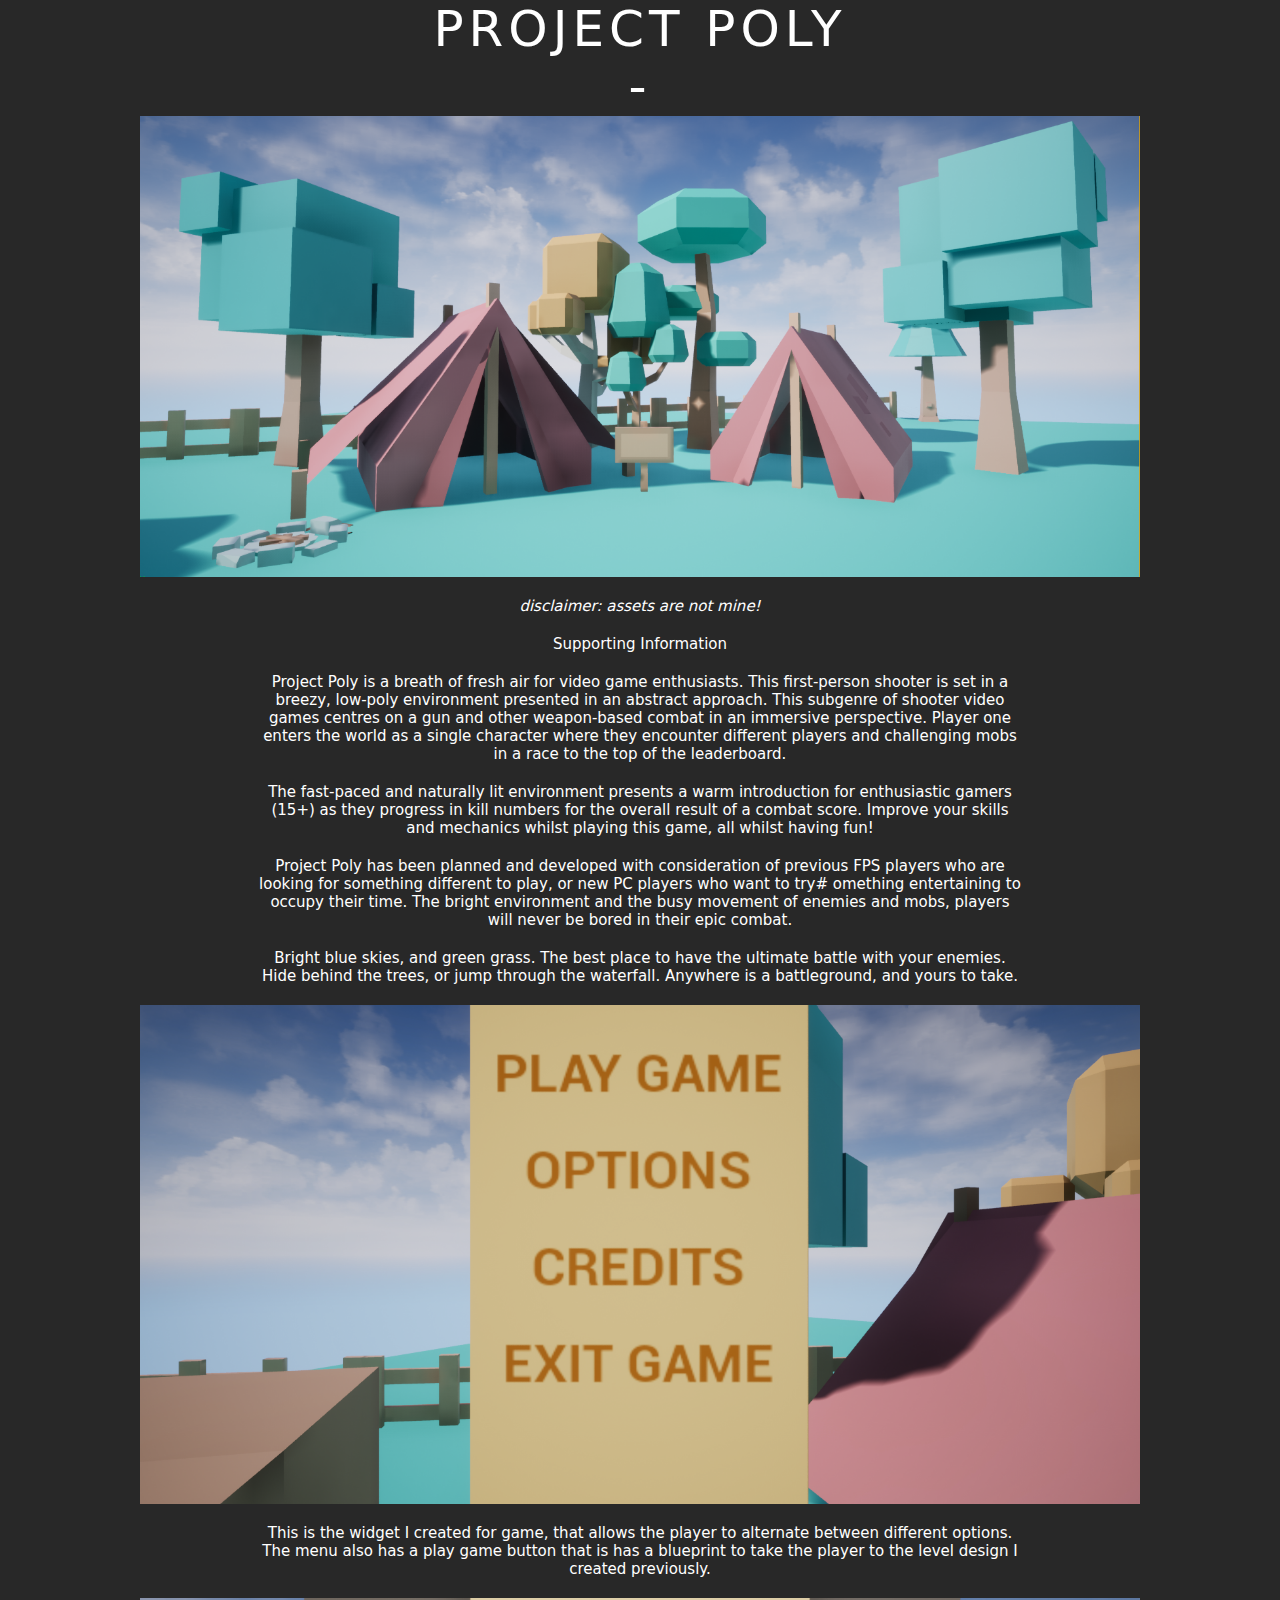
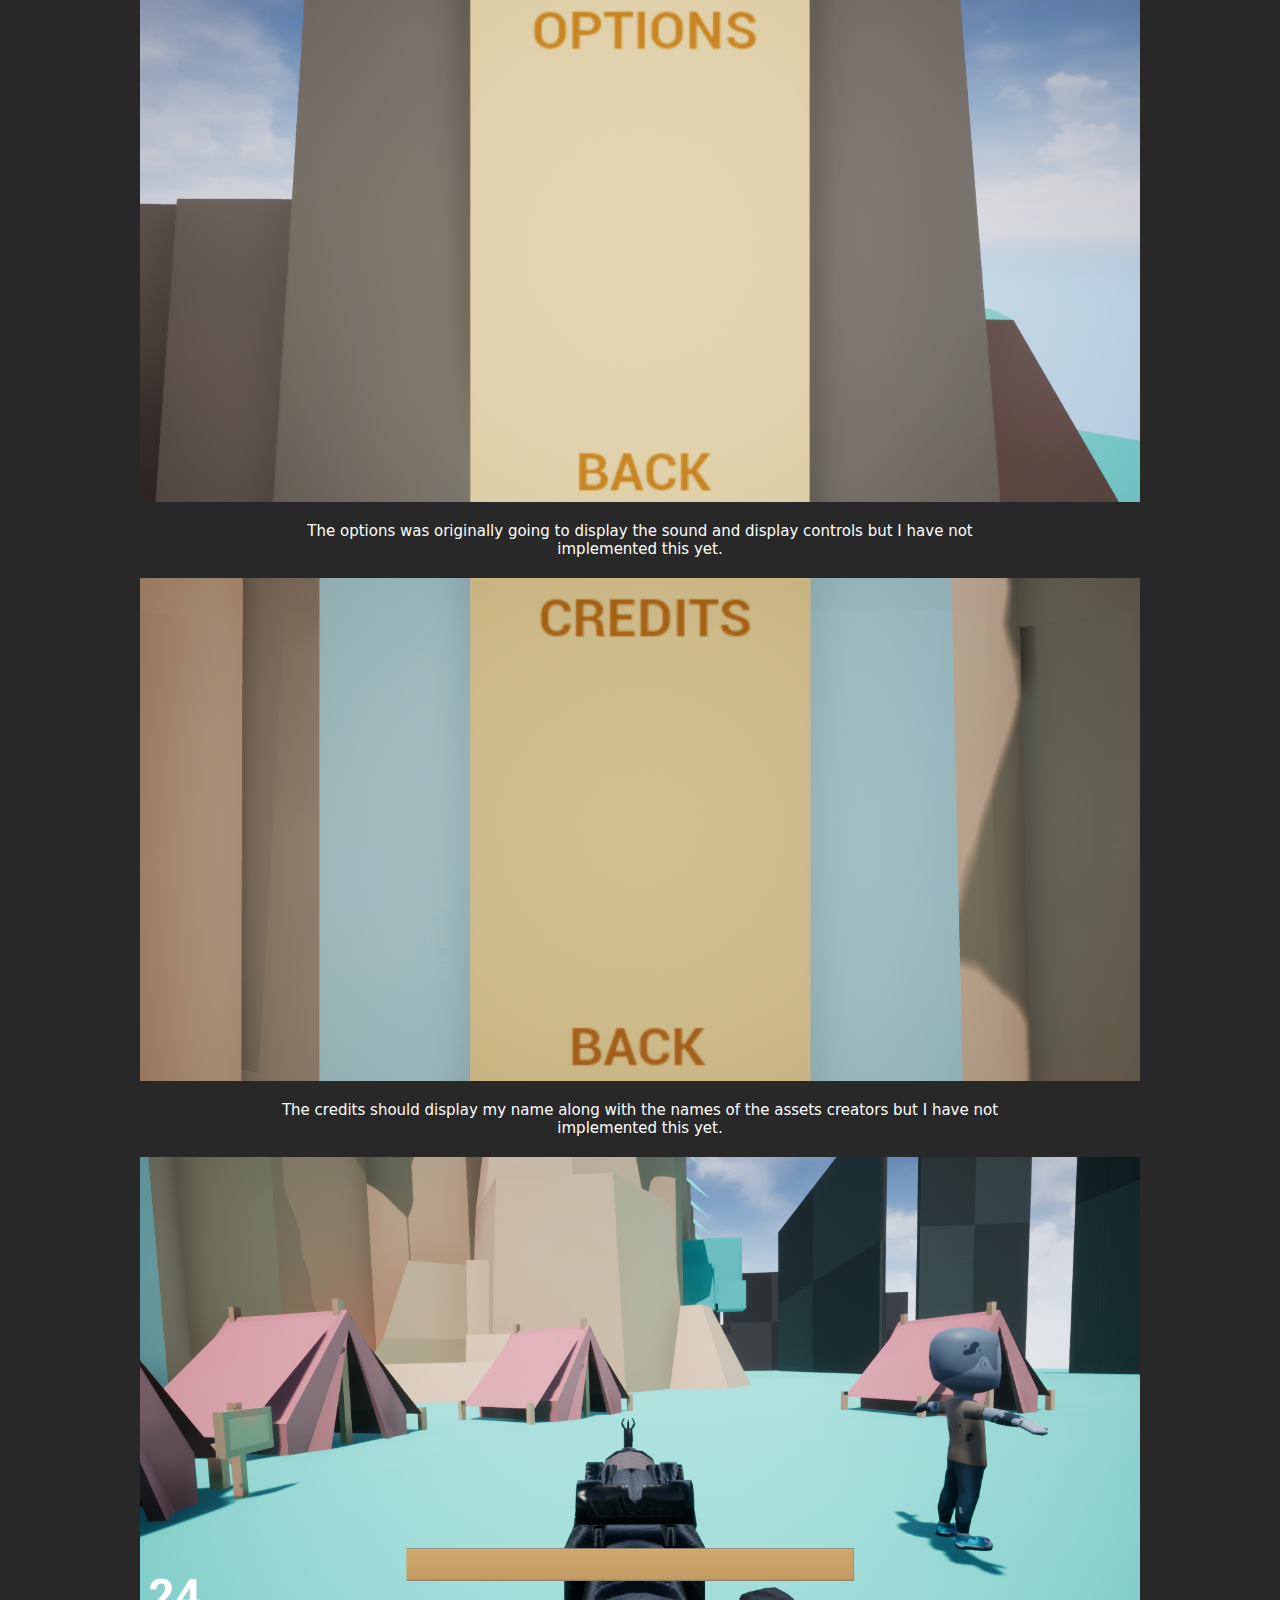
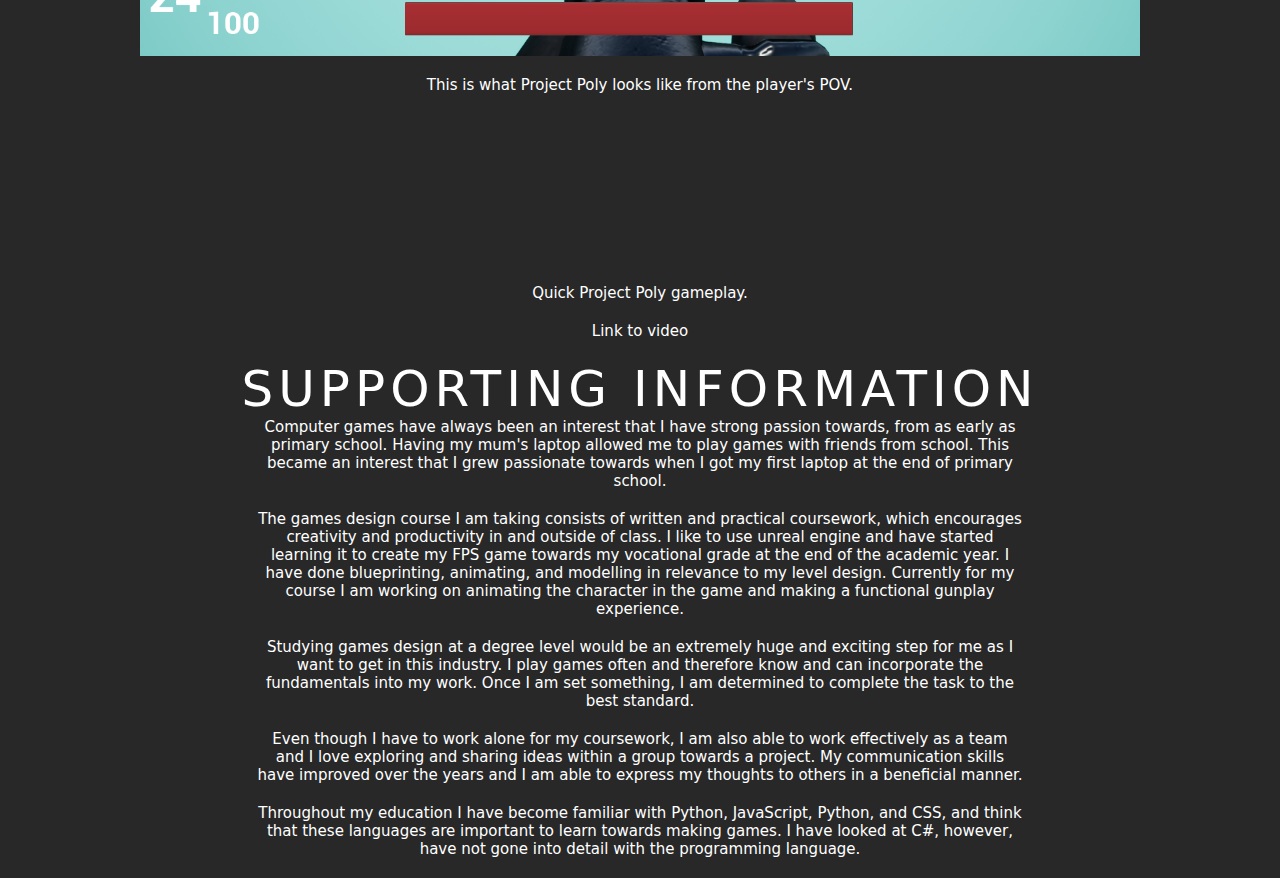
<file: project_poly.html>
<html lang="en">
<head>
    <meta charset="UTF-8">
    <meta http-equiv="X-UA-Compatible" content="IE=edge">
    <meta name="viewport" content="width=device-width, initial-scale=1.0">
    <title>Project Poly</title>
    <link rel="stylesheet" href="style.css">
</head>
<body>
    <center>
    <h1>Project Poly</h1>
    <h1>-</h1>
    <img src="./assets/project poly.PNG" alt="" style="width: 1000px; height: auto; margin-bottom: 20px;">
    <p><i>disclaimer: assets are not mine!</i></p>
    <p><a href="#Supporting Information">Supporting Information</a></p>
    
    <p>Project Poly is a breath of fresh air for video game enthusiasts. This first-person shooter is set in a breezy, low-poly environment presented in an abstract approach.
        This subgenre of shooter video games centres on a gun and other weapon-based combat in an immersive perspective. Player one enters the world as a single character where they
        encounter different players and challenging mobs in a race to the top of the leaderboard.</p>
    <p>The fast-paced and naturally lit environment presents a warm introduction for enthusiastic gamers (15+) as they progress in kill numbers for the overall result of a combat
        score. Improve your skills and mechanics whilst playing this game, all whilst having fun!</p>
    <p>Project Poly has been planned and developed with consideration of previous FPS players who are looking for something different to play, or new PC players who want to try#
        omething entertaining to occupy their time. The bright environment and the busy movement of enemies and mobs, players will never be bored in their epic combat.</p>
    <p>Bright blue skies, and green grass. The best place to have the ultimate battle with your enemies. Hide behind the trees, or jump through the waterfall. Anywhere is a
        battleground, and yours to take.</p>    
    <img src="./assets/menu.PNG" alt="" style="width: 1000px; height: auto; margin-bottom: 20px;">
    <p>This is the widget I created for game, that allows the player to alternate between different options. The menu also has a play game button that is has a blueprint to take the
        player to the level design I created previously.</p>
    <img src="./assets/options.PNG" alt="" style="width: 1000px; height: auto; margin-bottom: 20px;">
    <p>The options was originally going to display the sound and display controls but I have not implemented this yet.</p>
    <img src="./assets/credits.PNG" alt="" style="width: 1000px; height: auto; margin-bottom: 20px;">
    <p>The credits should display my name along with the names of the assets creators but I have not implemented this yet.</p>
    <img src="./assets/in game.PNG" alt="" style="width: 1000px; height: auto; margin-bottom: 20px;">
    <p>This is what Project Poly looks like from the player's POV.</p>
    <iframe src="https://youtu.be/51RVzCKI-7I" frameborder="0" style="width: 1000px; height: auto; margin-bottom: 20px;"></iframe>
    <p>Quick Project Poly gameplay.</p>
    <p><a href="https://youtu.be/51RVzCKI-7I">Link to video</a></p>

    <h1>Supporting Information</h1>
    <p>Computer games have always been an interest that I have strong passion towards, from as early as primary school. Having my mum's laptop allowed me to play games with friends
        from school. This became an interest that I grew passionate towards when I got my first laptop at the end of primary school.</p>
    <p>The games design course I am taking consists of written and practical coursework, which encourages creativity and productivity in and outside of class. I like to use unreal
        engine and have started learning it to create my FPS game towards my vocational grade at the end of the academic year. I have done blueprinting, animating, and modelling in
        relevance to my level design. Currently for my course I am working on animating the character in the game and making a functional gunplay experience.</p>
    <p>Studying games design at a degree level would be an extremely huge and exciting step for me as I want to get in this industry. I play games often and therefore know and can
        incorporate the fundamentals into my work. Once I am set something, I am determined to complete the task to the best standard.</p>
    <p>Even though I have to work alone for my coursework, I am also able to work effectively as a team and I love exploring and sharing ideas within a group towards a project. My
        communication skills have improved over the years and I am able to express my thoughts to others in a beneficial manner.</p>
    <p>Throughout my education I have become familiar with Python, JavaScript, Python, and CSS, and think that these languages are important to learn towards making games. I have
        looked at C#, however, have not gone into detail with the programming language.</p>
    </center>

</body>
</html>
</file>
<file: style.css>
* {
  box-sizing: border-box;
  padding: 0px;
  margin: 0px;
}

body {
    background-color: #282828;
    color: white;
    font-family: system-ui, -apple-system, BlinkMacSystemFont, "Segoe UI", Roboto, "Helvetica Neue", Arial, "Noto Sans", sans-   serif, "Apple Color Emoji", "Segoe UI Emoji", "Segoe UI Symbol", "Noto Color Emoji";
    overflow-x: hidden;
  }

/* Title section */

#section {
  height: 100vh;
  width: 100vw;
  display: flex;   
  justify-content: center;
  align-items: center;
  z-index: 100;
}

#section > canvas {
  position: absolute;
  left: 0px;
  top: 0px;
  z-index: -100;
}
  
#title-left {
  padding-right: 15px;
  border-right: white solid 1px;
}

#title-right {
  font-family: system-ui, -apple-system, BlinkMacSystemFont, "Segoe UI", Roboto, "Helvetica Neue", Arial, "Noto Sans", sans-   serif, "Apple Color Emoji", "Segoe UI Emoji", "Segoe UI Symbol", "Noto Color Emoji";
  font-size: 15px;
  font-weight: 200;
  padding-left: 15px;
}

#title {
  display: flex;
  flex-direction: row; 
}

#nav {
  height: 100%;
  display: flex;
  justify-content: space-evenly;
  flex-direction: column;
}

.nav-item:hover {
  font-weight: 400;
}

/* Text */

a {
  text-decoration: none;
  color: white;
  cursor: pointer;
}

a:hover {
  color: pink;
}

ul { 
  list-style: none;
}

h1 {
  text-transform: uppercase;
  font-size: 50px;
  letter-spacing: 5px;
  font-weight: 200;
}

::-webkit-scrollbar {
  background-color: #282828;
  width: 12px;
}

::-webkit-scrollbar-thumb {
    width: 10px;
    border-radius: 10px;
    background-color: #545454;
    -webkit-border-radius: 10px;
    -moz-border-radius: 10px;
    -ms-border-radius: 10px;
    -o-border-radius: 10px;
}

/* Projects */

#projects {
  width: 100vw;
  height: 100vh;
  background-color: #1b1b1b;
  position: relative;
  display: flex;
  justify-content: center;
  align-items: center;
}

#projects-container {
  height: 70%;
  width: 80%;
  position: relative;
  text-align: center;
}

#projects::before {
  content: '';
  position: absolute;
  left: 0px;
  top: 0px;
  width: 100%;
  height: 80px;
  background: linear-gradient(#282828, transparent);
}

p {
  font-family: system-ui, -apple-system, BlinkMacSystemFont, "Segoe UI", Roboto, "Helvetica Neue", Arial, "Noto Sans", sans-   serif, "Apple Color Emoji", "Segoe UI Emoji", "Segoe UI Symbol", "Noto Color Emoji";
  font-weight: 100;
  text-align: center;
  font-size: 15px;
  margin-left: 20%;
  margin-right: 20%;
  margin-bottom: 20px;
}

#projects-container::before {
  position: absolute;
  left: 50%;
  bottom: 7.5px;
  content: '';
  width: 80%;
  border-radius: 50%;
  height: 2px;
  background-color: #e6e6e6a4;
  transform: translate(-50%);
  -webkit-transform: translate(-50%);
  -moz-transform: translate(-50%);
  -ms-transform: translate(-50%);
  -o-transform: translate(-50%);
  -webkit-border-radius: 50%;
  -moz-border-radius: 50%;
  -ms-border-radius: 50%;
  -o-border-radius: 50%;
}

#projects-container::after {
  position: absolute;
  left: 50%;
  bottom: 0px;
  border-radius: 2px;
  content: '';
  width: 10px;
  height: 10px;
  background-color: #e6e6e6;
  transform: rotate(45deg) translate(-50%);
  -webkit-transform: rotate(45deg) translate(-50%);
  -moz-transform: rotate(45deg) translate(-50%);
  -ms-transform: rotate(45deg) translate(-50%);
  -o-transform: rotate(45deg) translate(-50%);
  -webkit-border-radius: 2px;
  -moz-border-radius: 2px;
  -ms-border-radius: 2px;
  -o-border-radius: 2px;
}

#nav {
  height: 100%;
  display: flex;
  justify-content: space-evenly;
  flex-direction: column;
}

.nav-item:hover {
  font-weight: 400;
} 

.project {
  position: relative;
  width: 20%;
  height: 30%;
  margin: 10px;
  border-radius: 5px;
  -webkit-border-radius: 5px;
  -moz-border-radius: 5px;
  -ms-border-radius: 5px;
  -o-border-radius: 5px;
}

.project-backdrop {
  width: 100%;
  height: 100%;
  border-radius: 5px;
  object-fit: cover;
  -webkit-border-radius: 5px;
  -moz-border-radius: 5px;
  -ms-border-radius: 5px;
  -o-border-radius: 5px;
}

.project-name {
  position: absolute;
  background: radial-gradient(#28282880, #282828);
  opacity: 1;
  transition: all 0.5s ease-in-out;
  height: 100%;
  width: 100%;
  display: flex;
  justify-content: center;
  align-items: center;
  -webkit-transition: all 0.5s ease-in-out;
  -moz-transition: all 0.5s ease-in-out;
  -ms-transition: all 0.5s ease-in-out;
  -o-transition: all 0.5s ease-in-out;
}

.project-name:hover {
  opacity: 0;
  justify-content: baseline;
}

.project-name > h1 {
  text-transform: uppercase;
  letter-spacing: 2px;
  font-size: 100%;
}

#project-list {
  margin-top: 10px;
  width: 100%;
  height: 79%;
  display: flex;
  flex-direction: row;
  flex-wrap: wrap;
  justify-content: center;
  font-family: system-ui, -apple-system, BlinkMacSystemFont, "Segoe UI", Roboto, "Helvetica Neue", Arial, "Noto Sans", sans-serif, "Apple Color Emoji", "Segoe UI Emoji", "Segoe UI Symbol", "Noto Color Emoji";
}

#contact {
  width: 100vw;
  height: 100vh;
  background-color: #1b1b1b;
  position: relative;
  display: flex;
  justify-content: center;
  align-items: center;
}
</file>
